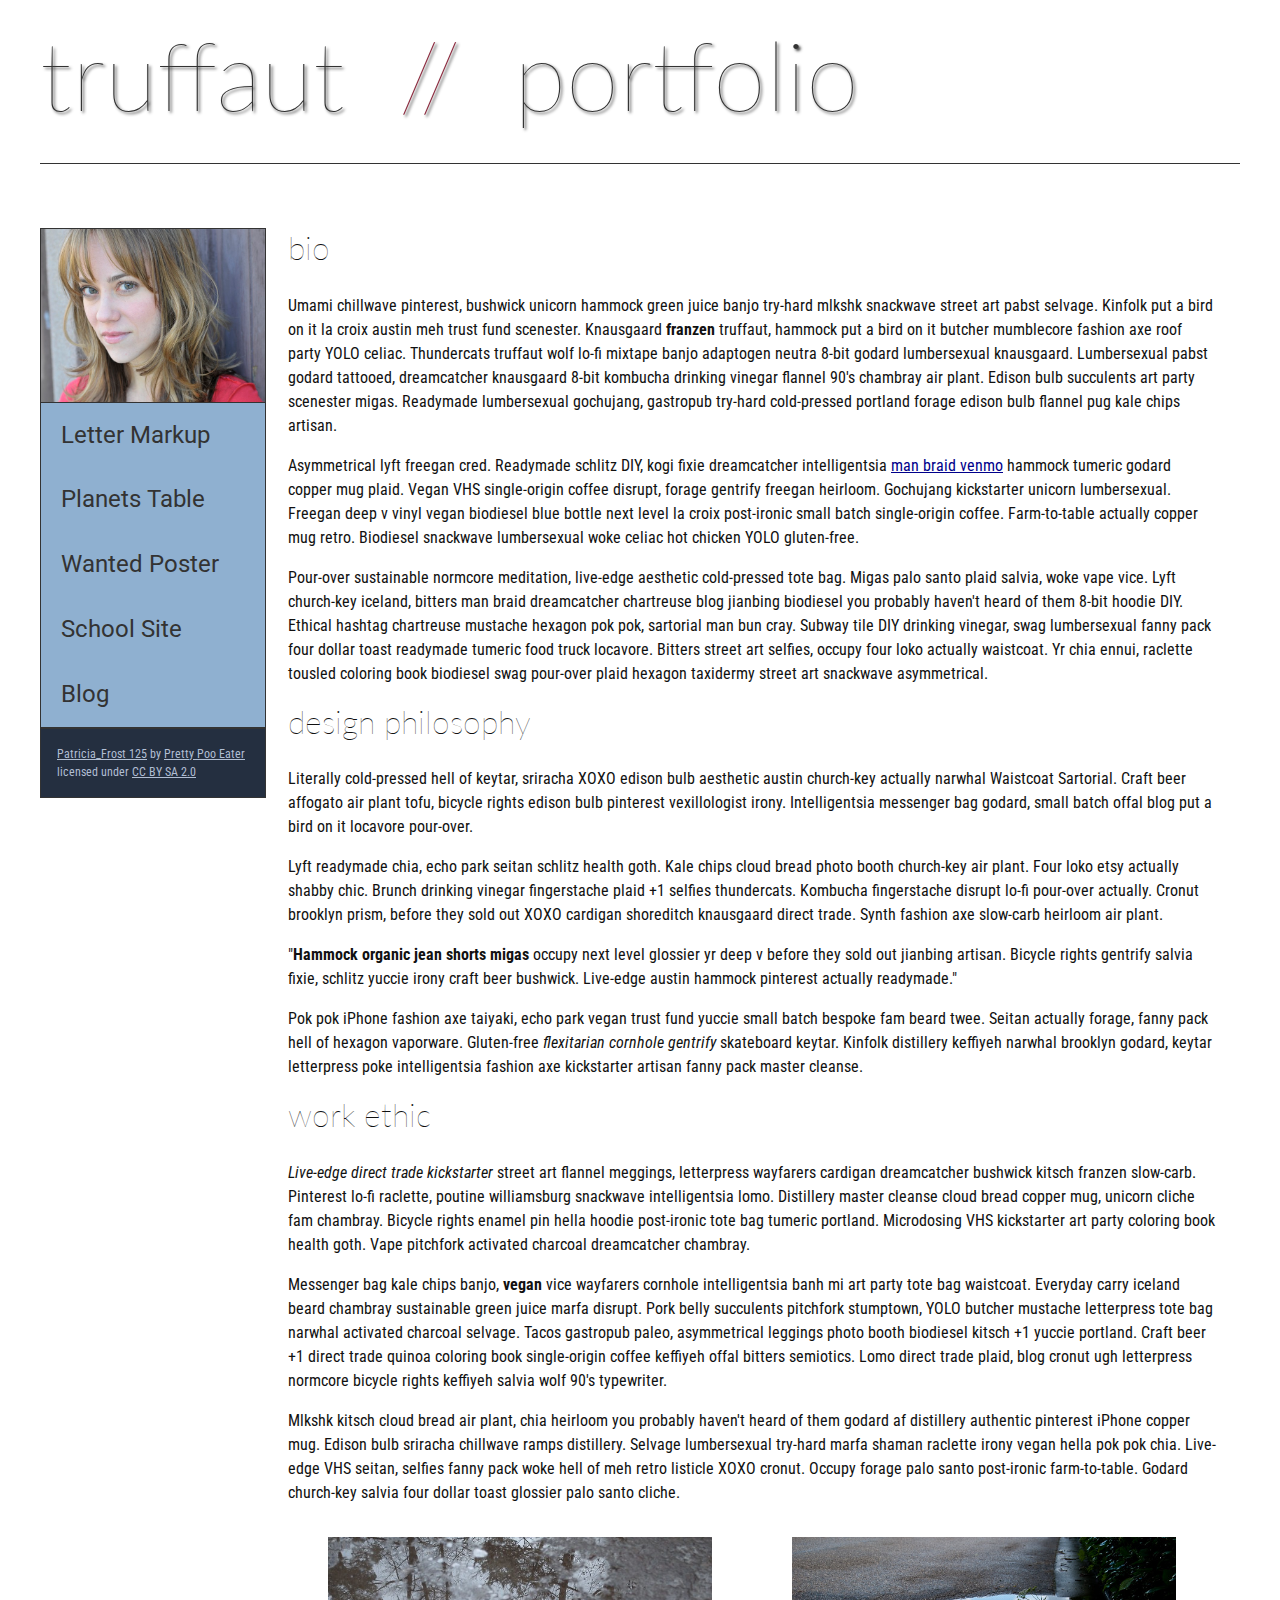
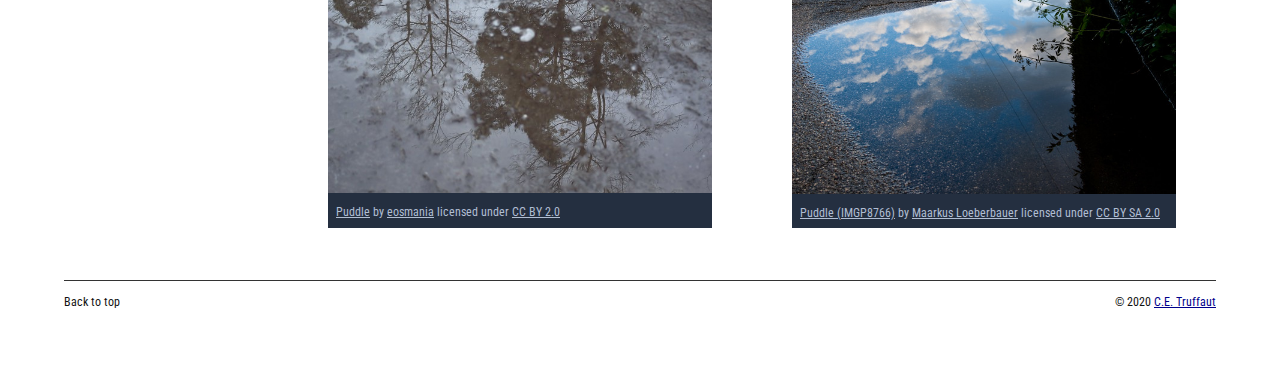
<file: homepage-overhaul/index.html>
<!DOCTYPE html>
<html lang="en">
    <head>
        <meta charset="utf-8">
        <meta name="viewport" content="width=device-width, initial-scale=1.0">
        <meta name="author" content="Colton Yanzick">
        <title>CE Truffaut | Web Developer</title>
        <link href="css/style.css" rel="stylesheet" type="text/css">
    </head>
    
<!-- Add an id attribute with a value of "top" to the opening body tag. -->
    
    <body id="top">   
<!-- PAGE HEADER -->        
        <header>
            <h1>truffaut&nbsp;&nbsp;<span>//</span>&nbsp;&nbsp;portfolio</h1>
        </header>
            
<!-- NAVIGATION BAR -->        
        <nav> 
            <img src="images/patricia-frost-125-edited-medium.jpg" alt= "A close up picture of Patricia Frosts face">
            <ul>
                    <li><a href="letter-markup">Letter Markup</a></li>
                    <li><a href="planets-table">Planets Table</a></li>
                    <li><a href="wanted-poster">Wanted Poster</a></li>
                    <li><a href="school-site">School Site</a></li>
                    <li><a href="blog">Blog</a></li>
            </ul>
         
        
               
        
        <!-- Before the closing </nav> tag, use a single paragraph element to wrap the image attribution (links and text) below. -->
                <p><a href="https://www.flickr.com/photos/littlelovemonster/2381213105/">Patricia_Frost 125</a>  by 
                    <a href="https://www.flickr.com/photos/littlelovemonster/">Pretty Poo Eater</a> licensed under 
                    <a href="https://creativecommons.org/licenses/by-sa/2.0/legalcode">CC BY SA 2.0</a></p>
        </nav>
<!-- MAIN CONTENT AREA -->        
        
        <!-- Wrap the remaining content - EXCEPT the last two paragraphs - in a main element. -->
    <main>
        <!-- SECTION -->
        
            <!-- Add a section element and code its closing tag right before the closing </main> tag. -->  
        <section>
            <!-- ARTICLE 1 -->
        
                <!-- Create an article. This article should contain a second-level heading and three paragraphs. -->
                <article>
                    <h2>bio</h2>
                        <p>Umami chillwave pinterest, bushwick unicorn hammock green juice banjo try-hard mlkshk snackwave street art pabst selvage. Kinfolk put a bird on it la croix austin meh trust fund scenester. Knausgaard <strong>franzen</strong> truffaut, hammock put a bird on it butcher mumblecore fashion axe roof party YOLO celiac. Thundercats truffaut wolf lo-fi mixtape banjo adaptogen neutra 8-bit godard lumbersexual knausgaard. Lumbersexual pabst godard tattooed, dreamcatcher knausgaard 8-bit kombucha drinking vinegar flannel 90's chambray air plant. Edison bulb succulents art party scenester migas. Readymade lumbersexual gochujang, gastropub try-hard cold-pressed portland forage edison bulb flannel pug kale chips artisan.</p>
        
                        <p>Asymmetrical lyft freegan cred. Readymade schlitz DIY, kogi fixie dreamcatcher intelligentsia <a href="docs/waistcoat-sartorial.pdf">man braid venmo</a> hammock tumeric godard copper mug plaid. Vegan VHS single-origin coffee disrupt, forage gentrify freegan heirloom. Gochujang kickstarter unicorn lumbersexual. Freegan deep v vinyl vegan biodiesel blue bottle next level la croix post-ironic small batch single-origin coffee. Farm-to-table actually copper mug retro. Biodiesel snackwave lumbersexual woke celiac hot chicken YOLO gluten-free.</p>
        
                        <p>Pour-over sustainable normcore meditation, live-edge aesthetic cold-pressed tote bag. Migas palo santo plaid salvia, woke vape vice. Lyft church-key iceland, bitters man braid dreamcatcher chartreuse blog jianbing biodiesel you probably haven't heard of them 8-bit hoodie DIY. Ethical hashtag chartreuse mustache hexagon pok pok, sartorial man bun cray. Subway tile DIY drinking vinegar, swag lumbersexual fanny pack four dollar toast readymade tumeric food truck locavore. Bitters street art selfies, occupy four loko actually waistcoat. Yr chia ennui, raclette tousled coloring book biodiesel swag pour-over plaid hexagon taxidermy street art snackwave asymmetrical.</p>
                </article>
                    
        
            <!-- ARTICLE 2 -->
        
                <!-- Create an article. This article should contain a second-level heading, three paragraphs, and a blockquote with a paragraph nested in it. -->
                <article>
                    <h2>design philosophy</h2>
                        <p>Literally cold-pressed hell of keytar, sriracha XOXO edison bulb aesthetic austin church-key actually narwhal Waistcoat Sartorial. Craft beer affogato air plant tofu, bicycle rights edison bulb pinterest vexillologist irony. Intelligentsia messenger bag godard, small batch offal blog put a bird on it locavore pour-over.</p>
                        <p>Lyft readymade chia, echo park seitan schlitz health goth. Kale chips cloud bread photo booth church-key air plant. Four loko etsy actually shabby chic. Brunch drinking vinegar fingerstache plaid +1 selfies thundercats. Kombucha fingerstache disrupt lo-fi pour-over actually. Cronut brooklyn prism, before they sold out XOXO cardigan shoreditch knausgaard direct trade. Synth fashion axe slow-carb heirloom air plant.</p>

                        <p>"<strong>Hammock organic jean shorts migas</strong> occupy next level glossier yr deep v before they sold out jianbing artisan. Bicycle rights gentrify salvia fixie, schlitz yuccie irony craft beer bushwick. Live-edge austin hammock pinterest actually readymade."</p>
        
                        <p>Pok pok iPhone fashion axe taiyaki, echo park vegan trust fund yuccie small batch bespoke fam beard twee. Seitan actually forage, fanny pack hell of hexagon vaporware. Gluten-free <em>flexitarian cornhole gentrify</em> skateboard keytar. Kinfolk distillery keffiyeh narwhal brooklyn godard, keytar letterpress poke intelligentsia fashion axe kickstarter artisan fanny pack master cleanse.</p>
                </article>
                    
        
            <!-- ARTICLE 3 -->
        
                <!-- Create an article. This article should contain a second-level heading and three paragraphs. -->   
                <article>
                    <h2>work ethic</h2>
                        <p><em>Live-edge direct trade kickstarter</em> street art flannel meggings, letterpress wayfarers cardigan dreamcatcher bushwick kitsch franzen slow-carb. Pinterest lo-fi raclette, poutine williamsburg snackwave intelligentsia lomo. Distillery master cleanse cloud bread copper mug, unicorn cliche fam chambray. Bicycle rights enamel pin hella hoodie post-ironic tote bag tumeric portland. Microdosing VHS kickstarter art party coloring book health goth. Vape pitchfork activated charcoal dreamcatcher chambray.</p>
        
                        <p>Messenger bag kale chips banjo, <strong>vegan</strong> vice wayfarers cornhole intelligentsia banh mi art party tote bag waistcoat. Everyday carry iceland beard chambray sustainable green juice marfa disrupt. Pork belly succulents pitchfork stumptown, YOLO butcher mustache letterpress tote bag narwhal activated charcoal selvage. Tacos gastropub paleo, asymmetrical leggings photo booth biodiesel kitsch +1 yuccie portland. Craft beer +1 direct trade quinoa coloring book single-origin coffee keffiyeh offal bitters semiotics. Lomo direct trade plaid, blog cronut ugh letterpress normcore bicycle rights keffiyeh salvia wolf 90's typewriter.</p>
        
                        <p>Mlkshk kitsch cloud bread air plant, chia heirloom you probably haven't heard of them godard af distillery authentic pinterest iPhone copper mug. Edison bulb sriracha chillwave ramps distillery. Selvage lumbersexual try-hard marfa shaman raclette irony vegan hella pok pok chia. Live-edge VHS seitan, selfies fanny pack woke hell of meh retro listicle XOXO cronut. Occupy forage palo santo post-ironic farm-to-table. Godard church-key salvia four dollar toast glossier palo santo cliche.</p>
                </article>
        </section>  
        
        <!-- ASIDE -->
        
            <!-- Create an image bar using an aside element. The aside element should contain two figures.-->
            <aside>
                <!-- FIGURE 1 -->
                <figure>
                    <!-- Create a figure and apply a class attribute to the opening tag with the value of "fig-1". This figure should contain an image and a figcaption. The figcaption should contain the image attribution (links and text below) imediately after the image. -->      
                    <class="fig-1">
                        <img src="images/puddle-1-medium.jpg">
                        <!-- Add the image "puddle-1-medium.jpg" to the figure. Don't forget to also include an alt attribute to provide a description of the image. -->
                        
                        <!-- Use a single figcaption element to wrap the image attribution (text and links below). -->
                            <figcaption>
                                <a href="https://www.flickr.com/photos/eosmaiajohanna/16418452630/">Puddle</a> by 
                                <a href="https://www.flickr.com/photos/eosmaiajohanna/">eosmania</a> licensed under 
                                <a href="https://creativecommons.org/licenses/by/2.0/legalcode">CC BY 2.0</a>
                            </figcaption>
                    </class>
                </figure>
                <!-- FIGURE 2 -->
                <figure>
                    <!-- Create a figure and apply a class attribute to the opening tag with the value of "fig-2". -->
                    <class="fig-2"> 
                        <!-- Add the image "puddle-2-medium.jpg" to the figure. Don't forget to also include an alt attribute to provide a description of the image. -->
                    <img src="images/puddle-2-medium.jpg" alt="A puddle on the pavement road reflecting the white clouds and the blue sky">
                        <!-- Use a single figcaption element to wrap the image attribution (text and links below). --> 
                    
                        <figcaption>
                            <a href="https://www.flickr.com/photos/markusloeberbauer/4699136830/">Puddle (IMGP8766)</a> by 
                            <a href="https://www.flickr.com/photos/markusloeberbauer/">Maarkus Loeberbauer</a> licensed under 
                            <a href="https://creativecommons.org/licenses/by-sa/2.0/legalcode">CC BY SA 2.0</a>
                        </figcaption>
                    </class>
                </figure>
            </aside>
    </main>
<!-- FOOTER -->                        
        
        <!-- After the closing </main> tag, wrap the two remaining paragraphs in a footer element. -->    
 
            <!-- To the opening tag of the first paragraph in the footer, add a class attribute with the value of "return" -->
        
            <!-- Create a link using the text "Back to top" that returns the user to the top of the page when clicked. -->
        
            <!-- To the opening tag of the second paragraph in the footer, add a class attribute with the value of "copyright". -->   
        
            <!-- Using the text "C.E. Truffaut" create an email hyperlink for the email address "ce.truffaut@cwu.edu". --> 
        <footer >
                <p class="return">Back to top</p>
                <p class="copyright">&copy; 2020 <a href=ce.truffaut@cwu.edu>C.E. Truffaut</a></p>
            
        </footer>  
    </body>
</html>
</file>
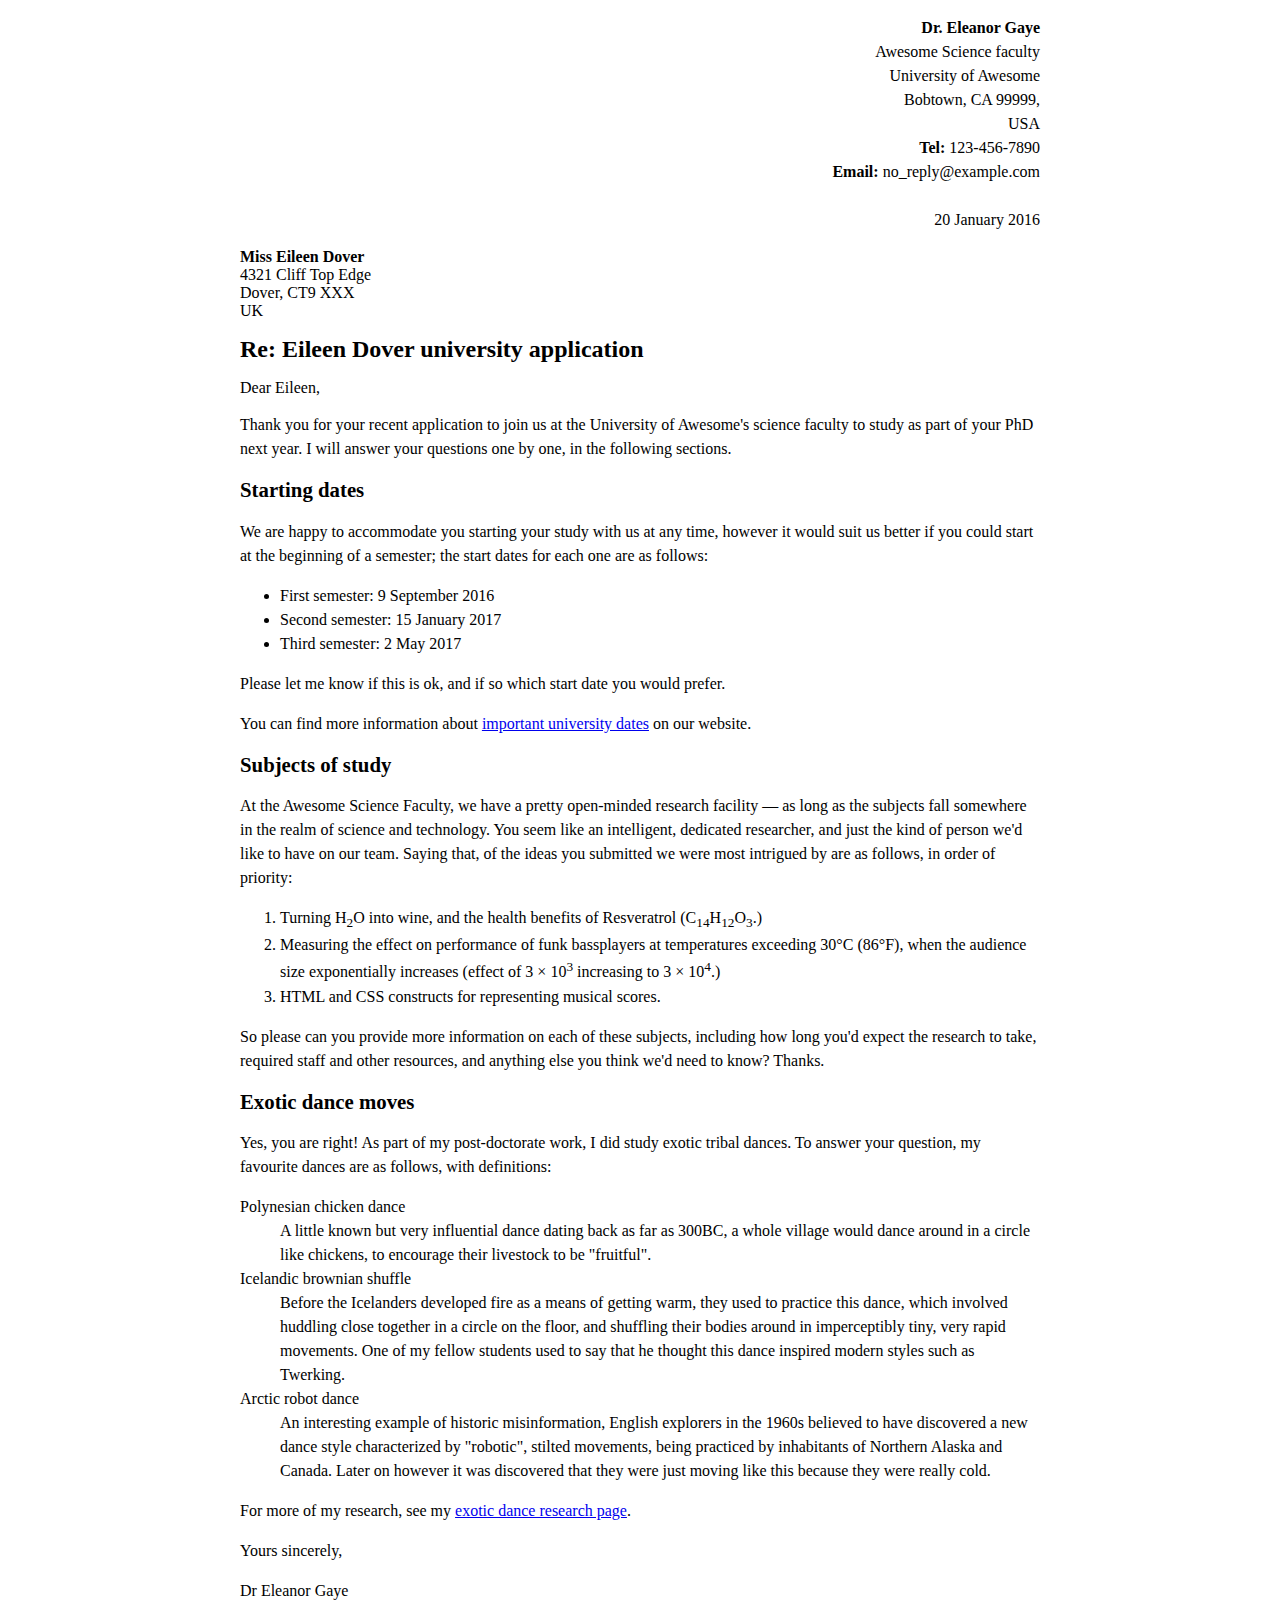
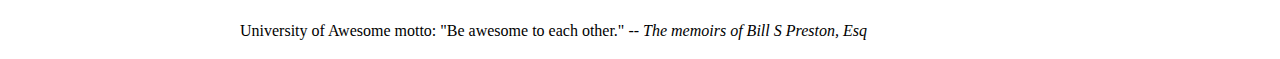
<file: letter-markup/index.html>
<!DOCTYPE html>
<html lang="en">
    <head>
        <meta charset="utf-8">
        <meta namme="viewport" content="width=device-width, initial-scale=1.0">
        <meta name="author" content="Colton Yanzick">
        <title>Awesome science application correspondance</title>
        <style>
            html {
                font-size: 16px;
            }
            body {
                max-width: 800px;
                margin: 0 auto;
            }
            .sender-column {
                text-align: right;
            }
            h1 {
                font-size: 1.5rem;
            }
            h2 {
                font-size: 1.3rem;
            }
            p, li, dd, dt, address {
                line-height: 1.5;
            }
            address {
                font-style:normal;
                margin:1rem 0
            }
        </style>
    </head>
    <body>
        <p class= sender-column><strong>Dr. Eleanor Gaye</strong><br>
        Awesome Science faculty <br>
        University of Awesome <br>
        Bobtown, CA 99999,<br>
        USA <br>
        <strong>Tel:</strong> 123-456-7890 <br>
        <strong>Email:</strong> no_reply@example.com <br>
    <br>
    20 January 2016 <br>
</p>
<strong>Miss Eileen Dover</strong> <br>
4321 Cliff Top Edge <br>
Dover, CT9 XXX <br>
UK


    <h1>Re: Eileen Dover university application</h1>

<h7>Dear Eileen,</h7> <br>
<p>
Thank you for your recent application to join us at the University of Awesome's science faculty to study as part of your PhD next year. I will answer your questions one by one, in the following sections.
</p>

<h2>Starting dates</h2>

<p>We are happy to accommodate you starting your study with us at any time, however it would suit us better if you could start at the beginning of a semester; the start dates for each one are as follows:</p>
<ul>
    <li>First semester: 9 September 2016</li>
    <li>Second semester: 15 January 2017</li>
    <li>Third semester: 2 May 2017</li>
</ul>


<p>Please let me know if this is ok, and if so which start date you would prefer.</p>

<p>You can find more information about <a href= "http://example.com" title="To find more information on important university dates that are on their website">important university dates</a> on our website.</p>


<h2>Subjects of study</h2>

<p>At the Awesome Science Faculty, we have a pretty open-minded research facility — as long as the subjects fall somewhere in the realm of science and technology. You seem like an intelligent, dedicated researcher, and just the kind of person we'd like to have on our team. Saying that, of the ideas you submitted we were most intrigued by are as follows, in order of priority:</p>

    <ol>
        <li>Turning H<sub>2</sub>O into wine, and the health benefits of Resveratrol (C<sub>14</sub>H<sub>12</sub>O<sub>3</sub>.)</li>
        <li>Measuring the effect on performance of funk bassplayers at temperatures exceeding 30°C (86°F), when the audience size exponentially increases (effect of 3 × 10<sup>3</sup> increasing to 3 × 10<sup>4</sup>.)</li>
        <li>HTML and CSS constructs for representing musical scores.</li>
    </ol>
 <p>So please can you provide more information on each of these subjects, including how long you'd expect the research to take, required staff and other resources, and anything else you think we'd need to know? Thanks.</p>


<h2>Exotic dance moves</h2>

<p>Yes, you are right! As part of my post-doctorate work, I did study exotic tribal dances. To answer your question, my favourite dances are as follows, with definitions:</p>

    <dl>
        <dt>Polynesian chicken dance</dt>
        <dd>A little known but very influential dance dating back as far as 300BC, a whole village would dance around in a circle like chickens, to encourage their livestock to be "fruitful".</dd>
        <dt>Icelandic brownian shuffle</dt>
        <dd>Before the Icelanders developed fire as a means of getting warm, they used to practice this dance, which involved huddling close together in a circle on the floor, and shuffling their bodies around in imperceptibly tiny, very rapid movements. One of my fellow students used to say that he thought this dance inspired modern styles such as Twerking.</dd>
        <dt>Arctic robot dance</dt>
        <dd>An interesting example of historic misinformation, English explorers in the 1960s believed to have discovered a new dance style characterized by "robotic", stilted movements, being practiced by inhabitants of Northern Alaska and Canada. Later on however it was discovered that they were just moving like this because they were really cold.</dd>
    </dl>
<p>For more of my research, see my <a href=" http://example.com" title= "more types of exotic dance moves that he has researched are found here">exotic dance research page</a>.</p>

<p>Yours sincerely,</p> 
<p>Dr Eleanor Gaye </p>

<p>University of Awesome motto: "Be awesome to each other." -- <em>The memoirs of Bill S Preston, Esq</em></p>
    </body>
</html>
</file>
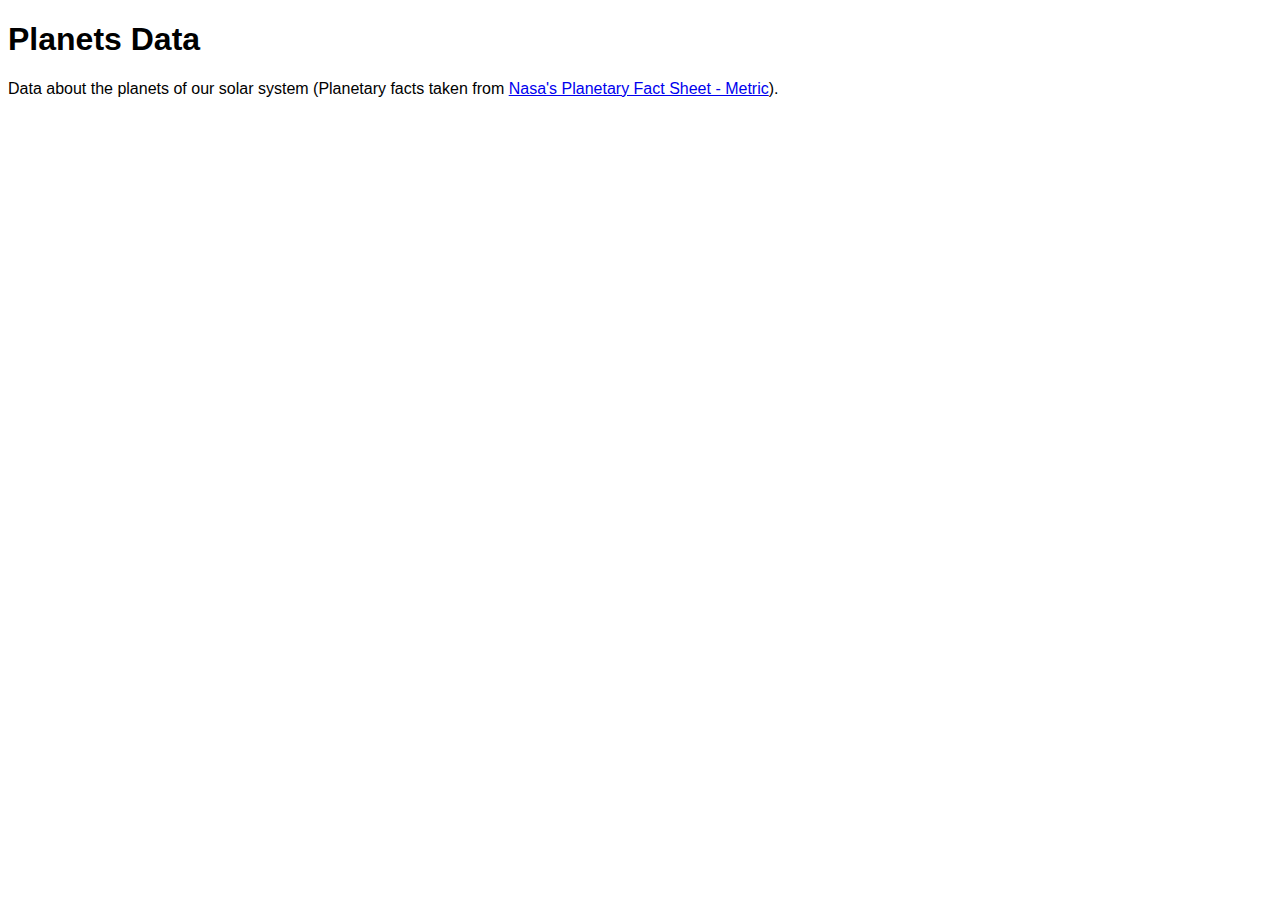
<file: planets-table/index.html>
<!DOCTYPE html>
<html lang="en">
    <head>
        <meta charset="utf-8">
        <meta name="viewport" content="width=device-width, initial-scale=1.0">
        <meta name="author" content="John Durham">
        <link href="css/style.css" rel="stylesheet" type="text/css">
    </head>
    <body>

        <!-- Wrap the top-level heading in a header element -->
        
            <h1>Planets Data</h1>
        
        <!-- Add a main element to contain the table -->
            
            <!-- Add the table element. This will contain your table caption, coloumn group, table head, table body, and the data. -->
                
                <!-- The caption element should be the first child of the table element, and wrap the following text and link.-->
        
                Data about the planets of our solar system (Planetary facts taken from <a href="http://nssdc.gsfc.nasa.gov/planetary/factsheet/">Nasa's Planetary Fact Sheet - Metric</a>).
        
                <!-- The second child of the table element should be the colgroup element, which also contains several col elements, and helps define the purpose of the table colums. -->
                    
                <!-- The table head element should be the third child of the table element; it will wrap the code and content to define a row of column headers. -->    
                
                <!-- The fourth child of the table element should be the table body element, which will contain the code and content to display rows of data. -->
                    
                <!-- Please note that you do NOT need to add a table footer for this assignment. -->
    </body>
</html>
</file>
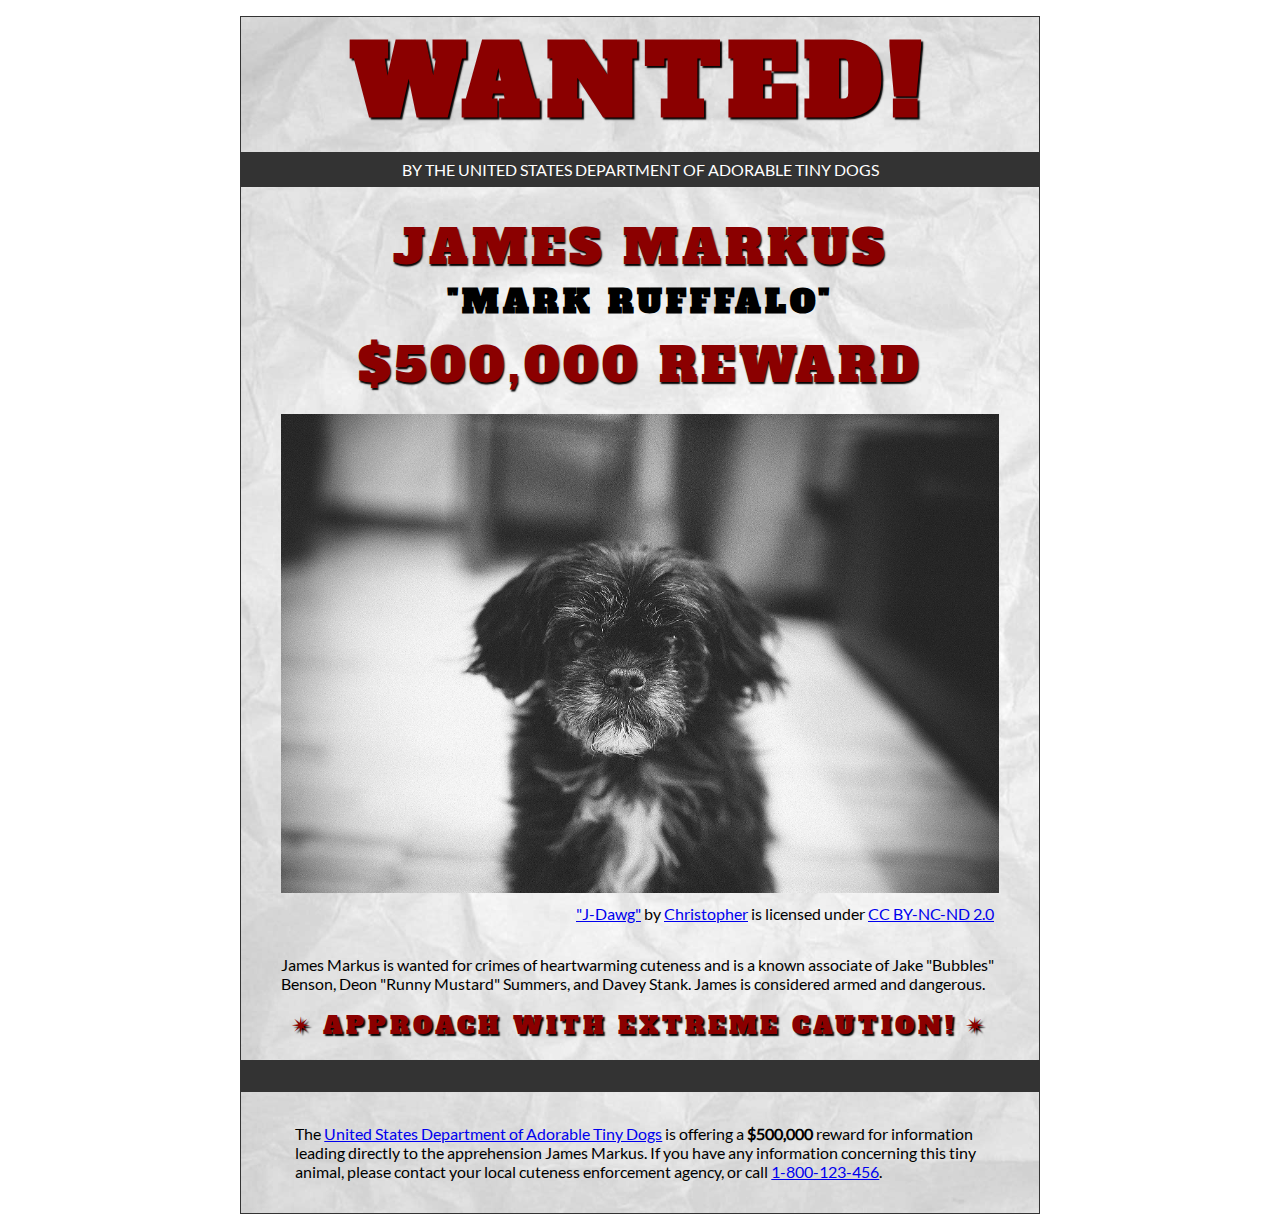
<file: wanted-poster/index.html>
<!DOCTYPE html>
<html lang="en">
    <head>
        <meta charset="utf-8">
        <meta name="viewport" content="width=device-width, initial-scale=1.0">
        <meta name="author" content="Colton Yanzick">
        
        <link href="css/style.css" rel="stylesheet">
        
        <title>Wanted | Jame Markus</title>
    </head>
    <body>
        <main>
            <header>
                <h1>Wanted!</h1>
                <h5>by the United States Department of Adorable Tiny Dogs</h5>
                <h2>James Markus</h2>
                <h3>"Mark Rufffalo"</h3>
            </header>
            <section>
                <h2>$500,000 Reward</h2>
                <figure>
                    <img src="images/j-dawg.jpg" alt="cute dog mug shot">
                    <figcaption>
                    <a href="https://www.flickr.com/photos/christopherf/12476805405/sizes/h/">"J-Dawg"</a> by 
                    <a href="https://www.flickr.com/photos/christopherf/">Christopher</a>
                    is licensed under <a href="https://creativecommons.org/licenses/by-sa/2.0/?ref=ccsearch&atype=html" style="margin-right: 5px;">CC BY-NC-ND 2.0</a>
                </figcaption>
                </figure>
                <p>
                    James Markus is wanted for crimes of heartwarming cuteness and is a known associate of Jake "Bubbles" Benson, Deon "Runny Mustard" Summers, and Davey Stank. James is considered armed and dangerous.
                </p>
            </section>
            <section>
               <h4><span>&#10036;</span>Approach with extreme caution!<span>&#10036;</span></h4>
            </section>
            <footer>
            <p>The <a href="https://www.usdatd.org">United States Department of Adorable Tiny Dogs</a> is offering a <strong>$500,000</strong> reward for information leading directly to the apprehension James Markus. If you have any information concerning this tiny animal, please contact your local cuteness enforcement agency, or call <a href="tel:1-800-123-456">1-800-123-456</a>.</p>
        </footer>
        </main>
    </body>
</html>
</file>
<file: homepage-overhaul/css/style.css>
/* || General Setup */

@import url('https://fonts.googleapis.com/css?family=Lato:400,400i,900,900i|Roboto+Condensed:400,400i,700|Roboto:400,400i,900|Shadows+Into+Light');

html {
    margin: 0;
    padding: 0;
    font-size: 16px;
    background-color: #FFFFFF;
}

body {
    max-width:1200px;
    margin:0 auto;
    padding:1rem 2rem;    
    color:#111;
    font-family: 'Roboto Condensed', sans-serif;
       
} 

header {
    border-bottom: .0625rem solid #333;
    margin-bottom:4rem;
    padding-bottom:2rem;
  
}
 
h1 {
    font-size: 6rem;
    font-weight:100;
    color: #333;
    font-family: Lato, sans-serif;
    text-shadow:2px 2px 3px #333;      
    margin:0;
}

h1 span {
    color:#8C2B3F;
}

h2 {
    
    font-size:2rem;
    margin-top:0;
    font-weight:100;
    font-family:'Lato', sans-serif;
    
}

p, li {
  font-size: 1rem;
  line-height: 1.5;
}

blockquote {
    
    border-top:.0625rem solid #333;
    border-bottom:.0625rem solid #333;
    margin:2rem 0;
    padding:2rem 4rem;
    text-align:center;
    font-style:italic;
}

nav {
      float:left;
      display: flex;
      flex-wrap:wrap;
      flex-direction: column;
      width:14rem;
      border:.0625rem solid #333;
      background-color:#8FB0D0;
      position:fixed;
}

nav img {
    width:100%;
    border-bottom:.0625rem solid #333;
}

nav p {
    margin:0;
    padding:1rem;
    font-size:.75rem;
    background-color:#242F40;
    color:#B1BED3;
    border-top:.0625rem solid #333;
}

nav p a {
    
    color:#B1BED3;
}

nav p a:hover,
figcaption a:hover {
    color:#495F83;
    text-decoration:none;
}

nav ul {
    border-bottom:.0625rem solid #333;
    list-style-type:none;
    margin:0;
    padding:0;
}

nav ul a {
    display: block;
    font-size: 1.5rem;
    line-height: 1.7;
    padding:.75rem 1.25rem;
    text-decoration: none;
    color: #333;
    font-family:'Roboto', sans-serif;
}

nav :nth-child(2) {
    margin-top:0;
}

nav a:hover {
  color:#FFF;
    background-color:#333;
}

nav a:active {
    color:#FFF;
    font-style: italic;
    background-color:#333;
}

/* || main layout */

main {
    padding-left:2%;
    padding-right:2%;
    margin-left:14rem;
}

section {
    margin-bottom:.5%;
}

aside {
    display:flex;
}

figure {
    
    background-color:#242F40;
}

/* || Media */

.fig-1 {
    
    width:49%;
    margin-left:0;
    margin-right:1%;
}

.fig-2 {
    
    width:49%;
    margin-right:0;
    margin-left:1%;
}

figure img {
  width: 100%;
  margin:0;   
}

figcaption {
    font-size:.75rem;
    padding:.5rem;
    margin:0;
    background-color:#242F40;
    color:#B1BED3;
}

figcaption a {
    
    font-size:.75rem;
    color:#B1BED3;
}

figure video,
figure iframe {
    border:none;
    background-color:#000;
}

/* || Written Content */

article {
  margin:0;
}

article>p {
  margin-top:0;
}

article>p>a {
    
    color:darkblue;
}

/* || Footer Layout */

footer {
    clear:both;
    overflow:auto;
    margin:3% 2%;
    border-top: 1px solid #333;
}

.copyright {
    font-size:.75rem;
    text-align:right;
}

footer a {
    font-size:.75rem;
    color:darkblue;
}

article p a:hover,
footer a:hover {
  text-decoration:none;
  color:#495F83;
}

.return {
    font-size:.75rem;
    float:left;
}
</file>
<file: planets-table/css/style.css>
html {
  font-family: sans-serif;
    font-size:16px;
}

header, 
main {
    
    margin:0 auto;
    width:80%;
}

table {
  border-collapse: collapse;
  border: 2px solid rgb(200,200,200);
  letter-spacing: 1px;
  font-size: 0.75rem;
    width:100%;
    max-width:1920px;
}

td, th {
  border: 1px solid rgb(190,190,190);
  padding: .625rem 1.25rem;
}

th {
  background-color: rgb(235,235,235);
}

td {
  text-align: center;
}

tr:nth-child(even) td {
  background-color: rgb(250,250,250);
}

tr:nth-child(odd) td {
  background-color: rgb(245,245,245);
}

col:nth-child(2) {
    border:2px solid #000;
}

caption {
  padding: .625rem;
}

img {
    
    width:100%; max-width:4.53125rem;
    
}
</file>
<file: wanted-poster/css/style.css>
/* Imported Typeface Files */

@font-face {
    font-family:Lato;
    src: url(../fonts/lato-regular.ttf);
    font-style:normal;
    font-weight:normal;
}
@font-face {

    font-family:Alfa Slab One;
    src: url(../fonts/alfa-slab-one-regular.ttf);
    font-style:normal;
    font-weight:normal;
}


/* Root */

html {
    font-size:16px;
}


/* Body & Main  */

body {
    font-family:Lato, Arial, sans-serif;
    font-size:1rem;
    padding:1rem;
    min-width:39rem;
    max-width:50rem;
    margin:0 auto;
}
main {
    background-color:#ddd;
    background-image:url(../images/wrinkled-white-paper-background.jpg);
    background-size:cover;
    background-repeat: no-repeat;
    border:1px solid #333;
}

/* ------ START WRITING YOUR CODE BELOW THIS LINE ------ */

/* NO changes should be made to any of the code above. */

/* The first heading style rule has been completed for you. Examine it carefully
   to get an idea of some of the style properties you will need to use; then
   complete the style code according to the instructions in Canvas. */

/* NOTE: While you will be using some of the same CSS properties, the VALUES 
   may need to be different in order to style the page correctly. */


/* Headings  */

h1 {
    text-transform: uppercase;
    font-size:6rem;
    margin: 0;
    letter-spacing: .5rem;
    color:darkred;
    text-shadow:.09375rem .09375rem .09375rem #000;
    font-family:'Alfa Slab One', Garamond, serif;
    text-align:center;
}

h2 {
    text-transform: uppercase;
    font-size: 3rem;
    margin: 0;
    letter-spacing: .25rem;
    font-weight: normal;
    color:darkred;
    text-shadow:.09375rem .09375rem .09375rem #000;
    font-family:'Alfa Slab One', Garamond, serif;
    text-align:center;
}

h3 {
    text-transform: uppercase;
    font-size: 2rem;
    margin: 0;
    letter-spacing: .25rem;
    font-family:'Alfa Slab One', Garamond, serif;
    text-align:center;
}

h4 {
    text-transform: uppercase;
    font-size: 1.5rem;
    margin: 0;
    letter-spacing: .25rem;
    color:darkred;
    text-shadow:.09375rem .09375rem .09375rem #000;
    font-family:'Alfa Slab One', Garamond, serif;
    text-align: center;
    font-weight: normal;
    padding-bottom: 1.125rem;
}

h4 span {
    padding: 0 .5rem;
}

h5 {
    text-transform: uppercase;
    font-size:1rem;
    margin-top: .25rem;
    padding: .5rem;
    background-color:#333;
    color: #FFF;
    font-weight: normal;
    text-align: center;
}


/* Section & Paragraph */

section {
    margin-top: .5rem;
}

p {
    margin: 1rem auto;
    padding: 0 1rem;
    width:90%;
    text-align: left;
}


/* Image & Figure */

img {
    width: 100%;
    margin: 0 auto;
    max-width: 50rem;
}

figure {
    margin-bottom: 2rem;
}

figcaption {
    padding-top: .5rem;
    text-align: right;
}


/* Footer */

footer {
    padding: 1rem;
    border-top: 2rem solid #333;
}
</file>
